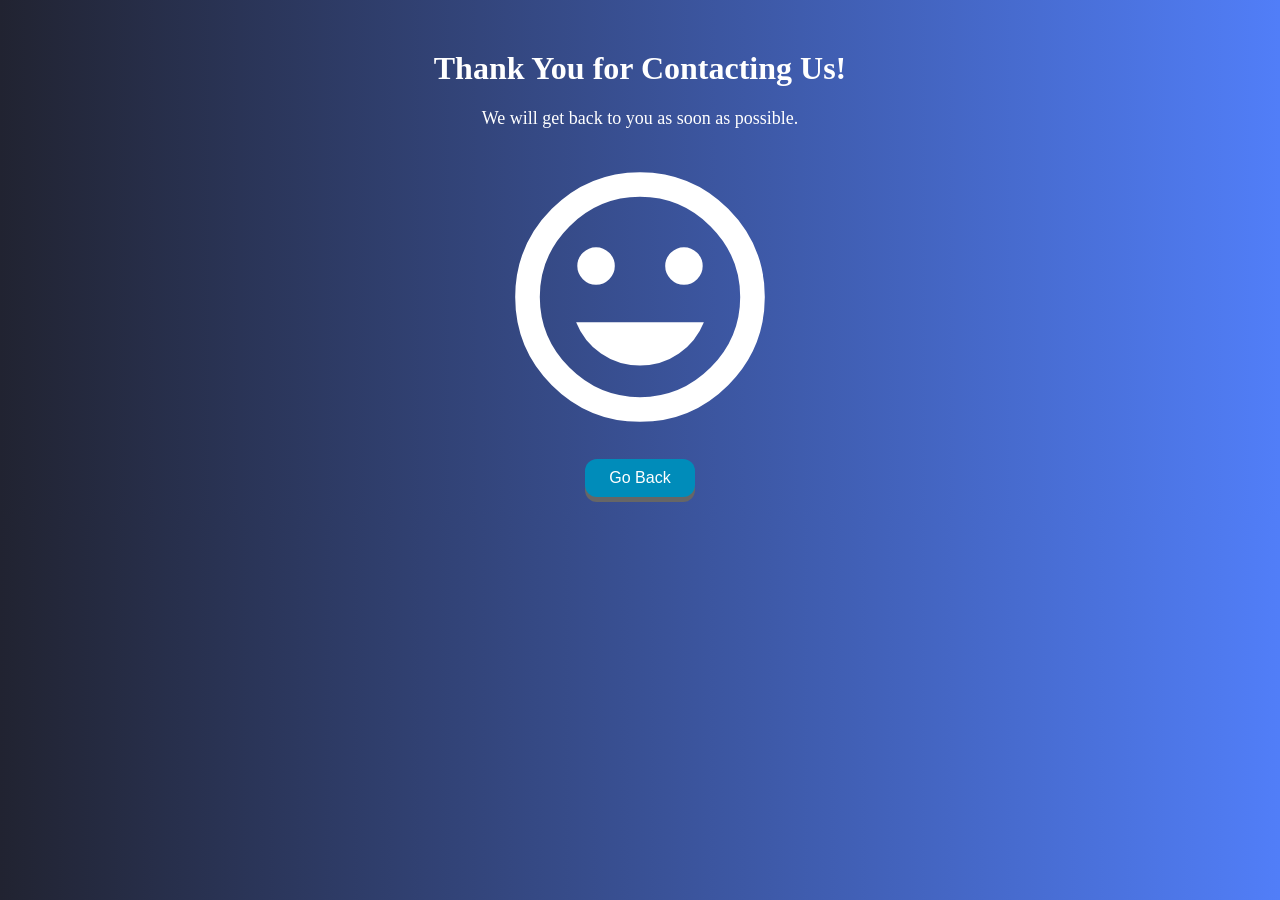
<file: thankyou.html>
<!DOCTYPE html>
<html>
<head>
    <meta name="viewport" content="width=device-width, initial-scale=1.0">
    <link href="https://fonts.googleapis.com/icon?family=Material+Icons" rel="stylesheet">
    <title>Thank You</title>
    <style>
        body {
            font-family: Arial, sans-serif;
            text-align: center;
            margin-top: 50px;
            background: linear-gradient(to right, #212331, #517ef8); 
            color: #ffffff;
            font-family: 'Georgia', serif;
        }
        h1 {
            color: #ffffff;
        }
        p {
            font-size: 18px;
        }

        .button {
        background-color: #008CBA;
        border: none;
        color: white;
        padding: 10px 24px;
        text-align: center;
        text-decoration: none;
        display: inline-block;
        font-size: 16px;
        margin: 8px 2px;
        cursor: pointer;
        border-radius: 12px;
        box-shadow: 0 5px #666;
        }

        .button:hover {
        background-color: #007bb5;
        }

        .button:active {
        background-color: #007bb5;
        box-shadow: 0 2px #666;
        transform: translateY(1px); /*Animation*/
        }

    </style>
</head>
<body>
    <h1>Thank You for Contacting Us!</h1>
    <p>We will get back to you as soon as possible.</p>
    <i class="material-icons" style="font-size:300px">tag_faces</i>
    <form action="index.html" method="get">                              <!--User can go bak to index.html page by clicking the button-->
        <button type="submit" class="button">Go Back</button>
    </form>
</body>
</html>
</file>
